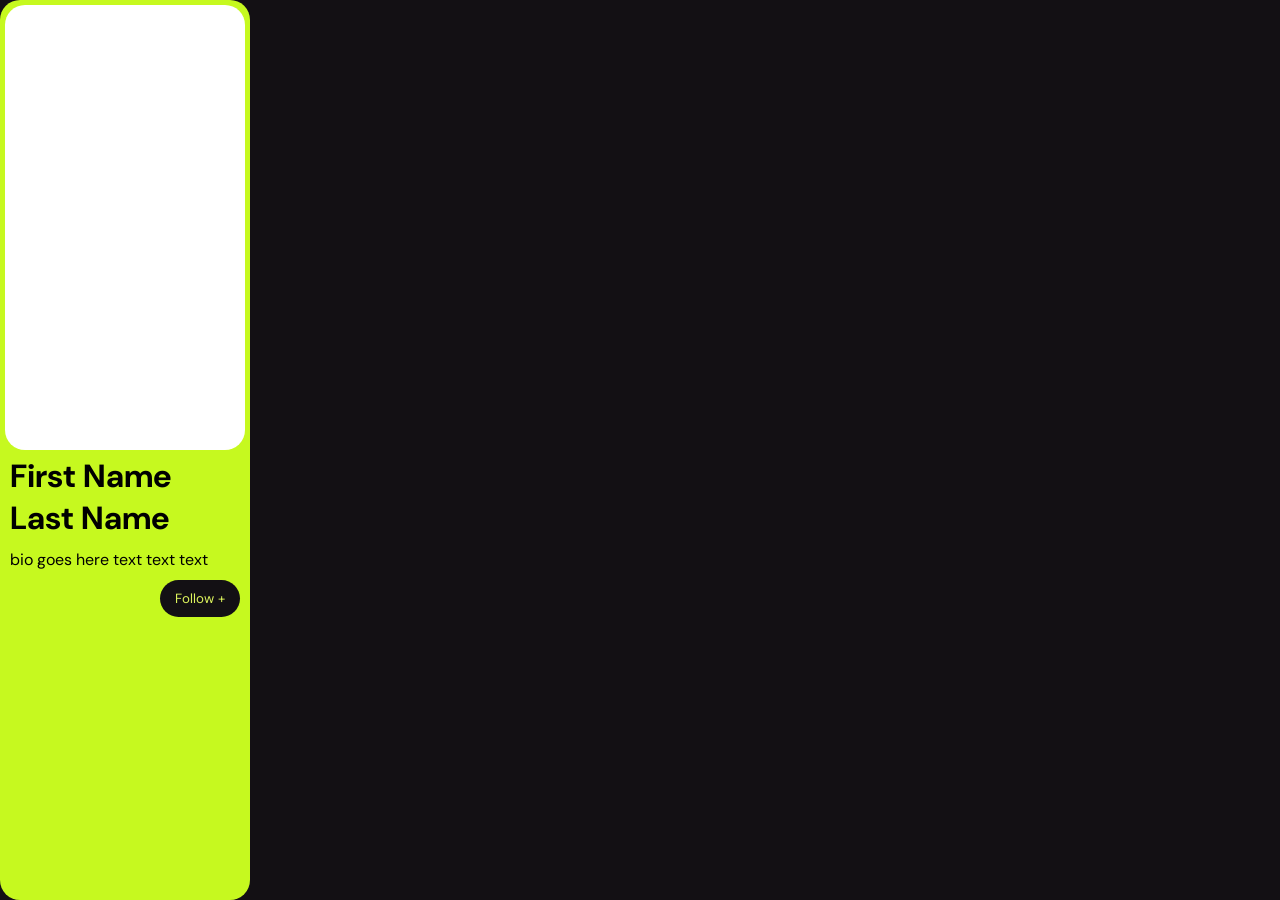
<file: html/index.html>
<!DOCTYPE HTML>
<html lang="en">
    <head>
        <meta charset="UTF-8">
        <meta name="viewport" content="width=device-width, initial-scale=1.0">

        <!--  STYLE  -->
        <link rel="stylesheet" href="../css/util.css">

        <link rel="stylesheet" href="../css/index.css">
        <!-- fonts -->
        <link rel="preconnect" href="https://fonts.googleapis.com">
<link rel="preconnect" href="https://fonts.gstatic.com" crossorigin>
<link href="https://fonts.googleapis.com/css2?family=DM+Sans:ital,opsz,wght@0,9..40,100..1000;1,9..40,100..1000&display=swap" rel="stylesheet">
        
        <title>Card</title>
    </head>
    <body>
        <div class="main-wrapper rounded">
            <div class="img rounded"></div>
            <div id="details">
                    <h1 id="fullName">First Name Last Name</h1>
                <p id="bio">
                    bio goes here text text text       
                </p>
            
                <button class="follow btn">Follow +</button>
            </div>
        </div>
    </body>
</html>
</file>
<file: css/util.css>
:root{
    --dark-gray: hsl(285, 11%, 7%);
    --lime-green: hsl(74, 95%, 55%);
    --pale-green: hsl(69, 87%, 66%);
    
}

* {
    margin: 0;
    padding: 0;
    box-sizing: border-box;
    font-family: "DM Sans", sans-serif;
}

body{
    background-color: var(--dark-gray);
    display: flex;
    height:100vh;
    width:100vw;
}

.btn {
    border: none;
    padding: 10px 15px;
    border-radius: 50px;
    background-color: var(--dark-gray);
    color: var(--pale-green);
}


.rounded {
    border-radius: 20px;

}

.flex-center {
    display: flex;
    justify-content: center;
    align-items: center;
}
</file>
<file: css/index.css>
.main-wrapper{
    background-color: var(--lime-green);
    padding: 5px;
    width: 250px;
}

.img {
    background-color: white;
    height:50%;
}

#details {
    padding:5px;
    display: flex;
    flex-direction:column;
    justify-content: center;
    gap:10px;
}


.follow {
    align-self:flex-end;
    cursor: pointer;
}
</file>
